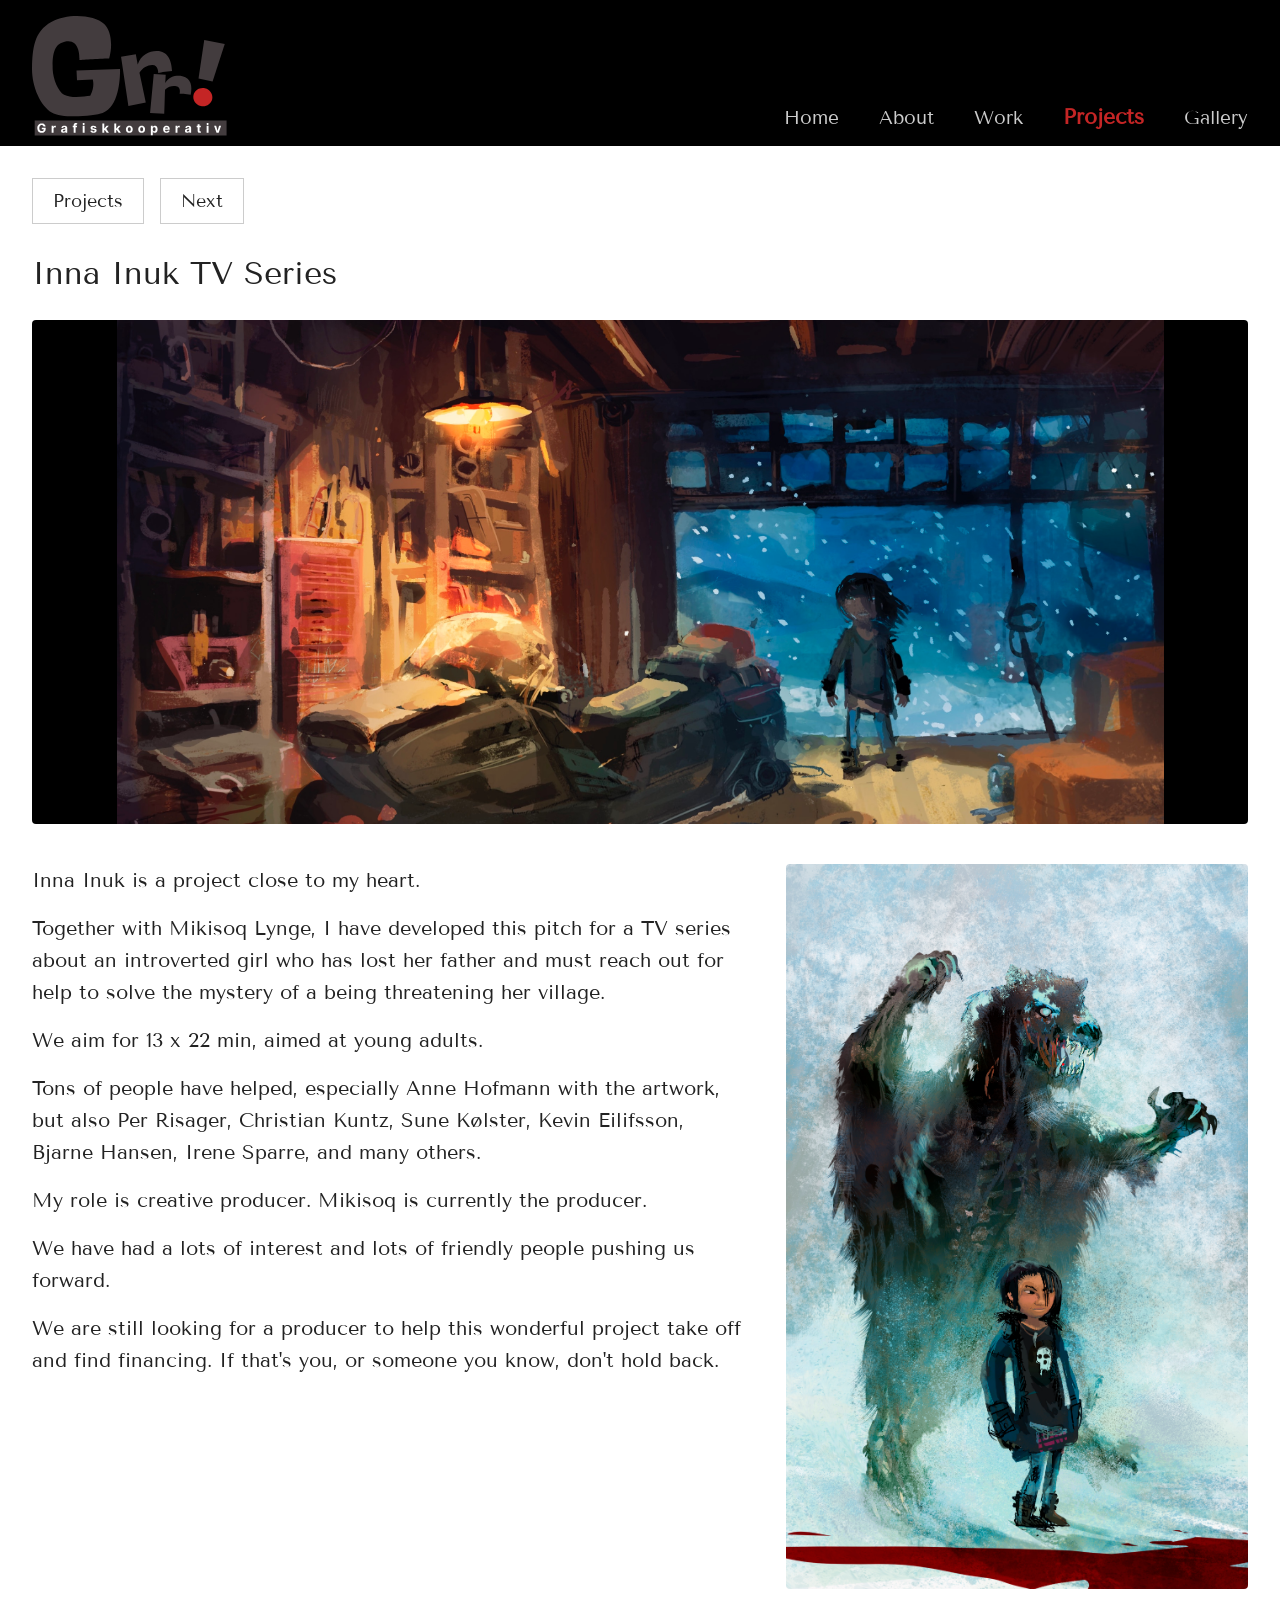
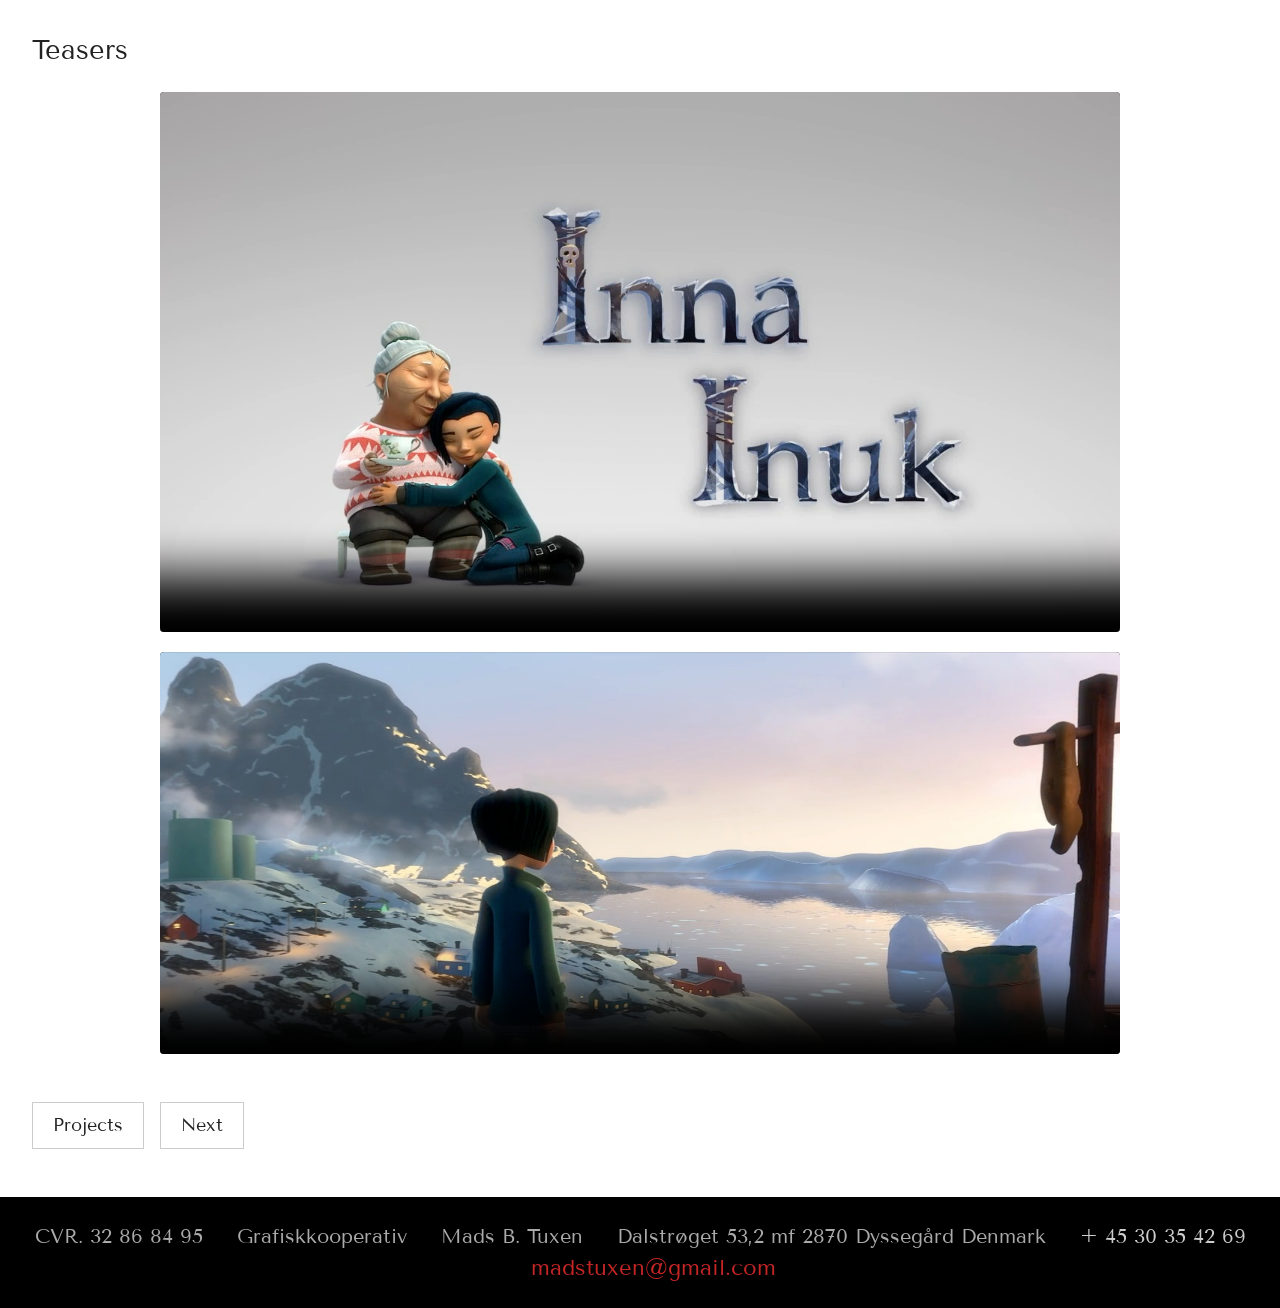
<file: inna-inuk.html>
<!DOCTYPE html>
<html lang="en">
<head>
  <meta charset="utf-8">
  <meta name="theme-color" content="#000000">
  <meta name="viewport" content="width=device-width, initial-scale=1">
  <title>Inna Inuk TV Series — Grafiskkooperativ</title>
  <meta name="description" content="Inna Inuk — TV series pitch. Creative producer Mads Tuxen with Mikisoq Lynge.">
  <link rel="icon" href="favicon.ico" type="image/x-icon">
  <link rel="preconnect" href="https://fonts.googleapis.com">
  <link rel="preconnect" href="https://fonts.gstatic.com" crossorigin>
  <link href="https://fonts.googleapis.com/css2?family=Tenor+Sans&display=swap" rel="stylesheet">
  <link rel="stylesheet" href="css/site.css">
</head>
<body>
  <header class="site-header">
    <div class="header-inner">
      <a href="index.html" class="logo-link"><img src="assets/Grr_logo_White.svg" alt="Grafiskkooperativ" width="195" height="auto"></a>
      <button type="button" class="nav-toggle" aria-expanded="false" aria-controls="site-nav">Menu</button>
      <nav id="site-nav" class="site-nav" aria-label="Main">
        <ul>
          <li><a href="index.html">Home</a></li>
          <li><a href="about.html">About</a></li>
          <li><a href="work.html">Work</a></li>
          <li><a href="projects.html" class="is-active">Projects</a></li>
          <li><a href="gallery.html">Gallery</a></li>
        </ul>
      </nav>
    </div>
  </header>
  <main>
    <div class="page-content page-content--wide project-detail">
      <nav class="project-nav" aria-label="Project navigation">
        <a href="projects.html">Projects</a>
        <a href="me-and-them.html">Next</a>
      </nav>
      <h1 class="project-detail__title">Inna Inuk TV Series</h1>

      <div class="project-slideshow-wrap">
        <div id="slideshow" class="slideshow slideshow--project" aria-live="polite"></div>
      </div>

      <div class="project-detail__intro">
        <div class="project-detail__text">
          <p>Inna Inuk is a project close to my heart.</p>
          <p>Together with Mikisoq Lynge, I have developed this pitch for a TV series about an introverted girl who has lost her father and must reach out for help to solve the mystery of a being threatening her village.</p>
          <p>We aim for 13 x 22 min, aimed at young adults.</p>
          <p>Tons of people have helped, especially Anne Hofmann with the artwork, but also Per Risager, Christian Kuntz, Sune Kølster, Kevin Eilifsson, Bjarne Hansen, Irene Sparre, and many others.</p>
          <p>My role is creative producer. Mikisoq is currently the producer.</p>
          <p>We have had a lots of interest and lots of friendly people pushing us forward.</p>
          <p>We are still looking for a producer to help this wonderful project take off and find financing. If that's you, or someone you know, don't hold back.</p>
        </div>
        <figure class="project-detail__figure">
          <img src="assets/Inna_Inuk_TVS_Grr/InnaandBear06.JPG" alt="Inna and the bear" width="960" height="auto" loading="lazy">
        </figure>
      </div>

      <section class="gallery-section project-detail__section">
        <h2>Teasers</h2>
        <div class="project-videos project-videos--wide">
          <video controls playsinline preload="metadata" poster="assets/Inna_Inuk_TVS_Grr/Teasers/webteaserA-poster.jpg" aria-label="Inna Inuk teaser A">
            <source src="assets/Inna_Inuk_TVS_Grr/Teasers/webTaeserA.mp4" type="video/mp4">
          </video>
          <video controls playsinline preload="metadata" poster="assets/Inna_Inuk_TVS_Grr/Teasers/webteaserB-poster.jpg" aria-label="Inna Inuk teaser B">
            <source src="assets/Inna_Inuk_TVS_Grr/Teasers/webteaserB.mp4" type="video/mp4">
          </video>
        </div>
      </section>

      <nav class="project-nav project-nav--bottom" aria-label="Project navigation">
        <a href="projects.html">Projects</a>
        <a href="me-and-them.html">Next</a>
      </nav>
    </div>
  </main>
  <footer class="site-footer">
    CVR. 32 86 84 95 &emsp; Grafiskkooperativ &emsp; Mads B. Tuxen &emsp; Dalstrøget 53,2 mf 2870 Dyssegård Denmark &emsp;
    <a href="tel:+4530354269">+ 45 30 35 42 69</a> &emsp; <a class="footer-email" href="mailto:madstuxen@gmail.com">madstuxen@gmail.com</a>
  </footer>
  <script src="js/nav.js"></script>
  <script src="js/inna-slides-data.js"></script>
  <script src="js/slideshow.js"></script>

</body>
</html>
</file>
<file: css/site.css>
*,
*::before,
*::after {
  box-sizing: border-box;
}

html {
  scroll-behavior: smooth;
  background-color: #000;
  height: 100%;
}

body {
  margin: 0;
  font-family: "Tenor Sans", sans-serif;
  font-size: 20px;
  line-height: 1.6;
  color: #222;
  background-color: #000;
  min-height: 100%;
  display: flex;
  flex-direction: column;
}

a {
  color: inherit;
}

img {
  max-width: 100%;
  height: auto;
  vertical-align: middle;
}

.site-header {
  background: #000;
  color: #fff;
}

.header-inner {
  width: 100%;
  max-width: none;
  margin: 0;
  display: flex;
  align-items: flex-end;
  justify-content: space-between;
  gap: 1rem;
  padding: 1rem 2rem 0.6rem;
}

.logo-link {
  display: block;
  flex-shrink: 0;
  margin-right: auto;
}

.logo-link img {
  width: 195px;
  max-width: min(195px, 40vw);
  height: auto;
  display: block;
}

.nav-toggle {
  display: none;
  background: transparent;
  border: 1px solid #555;
  color: #fff;
  padding: 0.5rem 0.75rem;
  font-family: inherit;
  font-size: 1.09375rem;
  cursor: pointer;
}

.site-nav {
  margin-left: auto;
  flex-shrink: 0;
  align-self: flex-end;
  padding-bottom: 0.1rem;
}

.site-nav ul {
  list-style: none;
  margin: 0;
  padding: 0;
  display: flex;
  flex-wrap: wrap;
  gap: 0.5rem 2.5rem;
  justify-content: flex-end;
  flex-wrap: nowrap;
}

.site-nav a {
  text-decoration: none;
  font-weight: 400;
  color: #ccc;
  text-transform: capitalize;
  font-size: 1.1875rem;
  padding: 0 0 0.15rem;
  white-space: nowrap;
}

.site-nav a:hover {
  color: #fff;
}

.site-nav a.is-active {
  color: #C42525;
  font-weight: 700;
  font-size: 1.3125rem;
}

main {
  flex: 1;
  background-color: #fff;
}

.site-footer {
  background: #000;
  color: #aaa;
  font-size: 1.25rem;
  line-height: 1.5;
  text-align: center;
  padding: 1.5rem 2rem;
}

.site-footer a {
  color: #ccc;
  text-decoration: none;
}

.site-footer a:hover {
  color: #fff;
}

.site-footer a.footer-email {
  color: #C42525;
  font-size: 1.375rem;
}

.site-footer a.footer-email:hover {
  color: #e03030;
}



.page-content {
  max-width: 1280px;
  margin: 0 auto;
  padding: 2rem 2rem 3rem;
}

.page-content--wide {
  max-width: 1440px;
}

.page-content--full {
  max-width: none;
  padding-left: 0;
  padding-right: 0;
  padding-top: 0;
}

.home-intro {
  max-width: 1280px;
  margin: 0 auto;
  padding: 2rem 1.25rem 1rem;
  text-align: center;
}

.home-intro p {
  margin: 0;
  font-size: 1.3125rem;
}

.slideshow {
  position: relative;
  width: 100%;
  aspect-ratio: 16 / 9;
  max-height: 70vh;
  background: #111;
  overflow: hidden;
}

.slideshow__slide {
  position: absolute;
  inset: 0;
  background-size: cover;
  background-position: center;
  opacity: 0;
  transition: opacity 1s ease-in-out;
}

.slideshow__slide.is-active {
  opacity: 1;
}

.about-layout {
  display: flex;
  flex-direction: column;
  align-items: stretch;
  gap: 2rem;
  width: 100%;
}

.about-portrait {
  display: block;
  width: auto;
  max-width: min(320px, 55vw);
  margin: 0 auto 0.5rem;
  border-radius: 2px;
}

.about-body {
  width: 100%;
}

.about-body h1 {
  margin: 0 0 1.25rem;
  font-size: 2.1875rem;
  font-weight: 400;
  text-align: center;
}

.about-body p {
  margin: 0 0 1rem;
}

.about-tango {
  margin: 2rem auto 0;
  max-width: min(720px, 100%);
  display: block;
}

.gallery-section {
  margin-bottom: 3rem;
}

.gallery-section h2 {
  font-size: 1.6875rem;
  font-weight: 400;
  margin: 0 0 1.25rem;
  text-transform: lowercase;
}

.gallery-section h2::first-letter {
  text-transform: uppercase;
}

.gallery-section h2.gallery-section__title--proper {
  text-transform: none;
}

.gallery-section h2.gallery-section__title--proper::first-letter {
  text-transform: none;
}

.gallery-grid {
  display: grid;
  grid-template-columns: repeat(auto-fill, minmax(160px, 1fr));
  gap: 0.75rem;
}

.gallery-grid button {
  padding: 0;
  border: none;
  background: #eee;
  cursor: pointer;
  aspect-ratio: 1;
  overflow: hidden;
}

.gallery-grid button img {
  width: 100%;
  height: 100%;
  object-fit: cover;
  display: block;
  transition: transform 0.2s ease;
}

.gallery-grid button:hover img {
  transform: scale(1.03);
}

/* App / UI screenshots — full frame, no crop (Gallery keeps square thumbs) */
.gallery-grid--full-screenshot {
  grid-template-columns: repeat(auto-fill, minmax(180px, 1fr));
  gap: 1rem;
}

.gallery-grid--full-screenshot button {
  aspect-ratio: auto;
  overflow: visible;
  background: #f0f0f0;
}

.gallery-grid--full-screenshot button img {
  width: 100%;
  height: auto;
  object-fit: contain;
}

.gallery-grid--full-screenshot button:hover img {
  transform: none;
}

.work-grid {
  display: grid;
  grid-template-columns: repeat(auto-fill, minmax(300px, 1fr));
  gap: 1.5rem;
}

.work-item {
  text-decoration: none;
  color: inherit;
  display: block;
}

.work-item img {
  width: 100%;
  display: block;
  background: #111;
}

.work-item span {
  display: block;
  margin-top: 0.5rem;
  font-size: 1.1875rem;
}

.work-links {
  margin-top: 3rem;
  padding-top: 2rem;
  border-top: 1px solid #ddd;
  display: flex;
  flex-wrap: wrap;
  gap: 1.5rem;
  align-items: center;
}

.work-links a {
  display: inline-flex;
  align-items: center;
  gap: 0.5rem;
  text-decoration: none;
  color: #222;
  font-size: 1.25rem;
}

.work-links a:hover {
  text-decoration: underline;
}

.work-links svg {
  width: 42px;
  height: 42px;
  flex-shrink: 0;
}

.projects-intro {
  margin-bottom: 2rem;
  color: #555;
}

.projects-grid {
  display: grid;
  grid-template-columns: repeat(auto-fill, minmax(280px, 1fr));
  gap: 1.5rem;
}

.project-card {
  border: 1px solid #e0e0e0;
  background: #fafafa;
  color: inherit;
  display: flex;
  flex-direction: column;
}

a.project-card {
  text-decoration: none;
  transition: border-color 0.15s ease, box-shadow 0.15s ease;
}

a.project-card:hover {
  border-color: #bbb;
  box-shadow: 0 4px 16px rgba(0, 0, 0, 0.08);
}

.project-card img {
  width: 100%;
  aspect-ratio: 16 / 10;
  object-fit: cover;
  display: block;
}

.project-card__shot {
  background: #f0f0f0;
  padding: 1rem 1.25rem;
  display: flex;
  justify-content: center;
  align-items: center;
}

.project-card--screenshot .project-card__shot img {
  width: 50%;
  height: auto;
  aspect-ratio: auto;
  object-fit: contain;
  display: block;
}

.project-card__body {
  padding: 1rem 1.25rem 1.25rem;
}

.project-card h2 {
  margin: 0 0 0.5rem;
  font-size: 1.375rem;
  font-weight: 400;
}

.project-card p {
  margin: 0;
  font-size: 1.125rem;
  color: #555;
}

.project-card--soon {
  opacity: 0.85;
}

.project-detail__title {
  margin: 0 0 1.25rem;
  font-size: 2rem;
  font-weight: 400;
}

.project-detail__text p {
  margin: 0 0 1rem;
}

.project-detail__text a {
  color: #C42525;
}

.project-detail__text a:hover {
  color: #e03030;
}

.project-detail__section {
  margin-top: 2.5rem;
}

.project-nav {
  display: flex;
  flex-wrap: wrap;
  justify-content: flex-start;
  align-items: center;
  gap: 0.75rem 1rem;
  margin: 0 0 1.5rem;
}

.project-nav--bottom {
  margin-top: 2.5rem;
  margin-bottom: 0;
}

.project-nav a {
  display: inline-block;
  padding: 0.5rem 1.25rem;
  border: 1px solid #ccc;
  text-decoration: none;
  color: #222;
  font-size: 1.125rem;
  transition: border-color 0.15s ease, color 0.15s ease;
}

.project-nav a:hover {
  border-color: #C42525;
  color: #C42525;
}

.project-videos {
  display: grid;
  grid-template-columns: repeat(auto-fit, minmax(200px, 1fr));
  gap: 1.25rem;
  align-items: start;
}

.project-videos video {
  width: 100%;
  max-width: 280px;
  height: auto;
  display: block;
  margin: 0 auto;
  background: #111;
  border-radius: 4px;
}

.project-videos--wide {
  grid-template-columns: 1fr;
  max-width: 960px;
  margin: 0 auto;
}

.project-videos--wide video {
  max-width: 100%;
  width: 100%;
}

.project-slideshow-wrap {
  margin: 0 0 2.5rem;
}

.slideshow--project {
  aspect-ratio: 3021 / 1453;
  border-radius: 4px;
  max-height: min(56vh, 520px);
  background: #000;
}

.slideshow--project .slideshow__slide {
  background-size: contain;
  background-repeat: no-repeat;
}

.project-detail__intro {
  display: grid;
  grid-template-columns: 1fr minmax(220px, 38%);
  gap: 2rem 2.5rem;
  align-items: start;
}

.project-detail__figure {
  margin: 0;
}

.project-detail__figure img {
  width: 100%;
  height: auto;
  display: block;
  border-radius: 4px;
}

@media (max-width: 768px) {
  .project-detail__intro {
    grid-template-columns: 1fr;
  }

  .project-detail__figure {
    max-width: min(360px, 100%);
    margin: 0 auto;
  }
}

.lightbox {
  position: fixed;
  inset: 0;
  z-index: 1000;
  background: rgba(0, 0, 0, 0.92);
  display: none;
  align-items: center;
  justify-content: center;
  padding: 1rem;
  cursor: zoom-out;
}

.lightbox.is-open {
  display: flex;
}

.lightbox img {
  max-width: 100%;
  max-height: 95vh;
  object-fit: contain;
  cursor: default;
}

.lightbox__close {
  position: absolute;
  top: 1rem;
  right: 1rem;
  background: transparent;
  border: none;
  color: #fff;
  font-size: 2rem;
  line-height: 1;
  cursor: pointer;
  padding: 0.25rem;
}

@media (max-width: 768px) {
  .nav-toggle {
    display: block;
  }

  .site-nav {
    display: none;
    width: 100%;
  }

  .site-nav.is-open {
    display: block;
  }

  .header-inner {
    flex-wrap: wrap;
  }

  .site-nav ul {
    flex-direction: column;
    padding: 0.5rem 0 0.25rem;
    gap: 0.75rem;
  }
}
</file>
